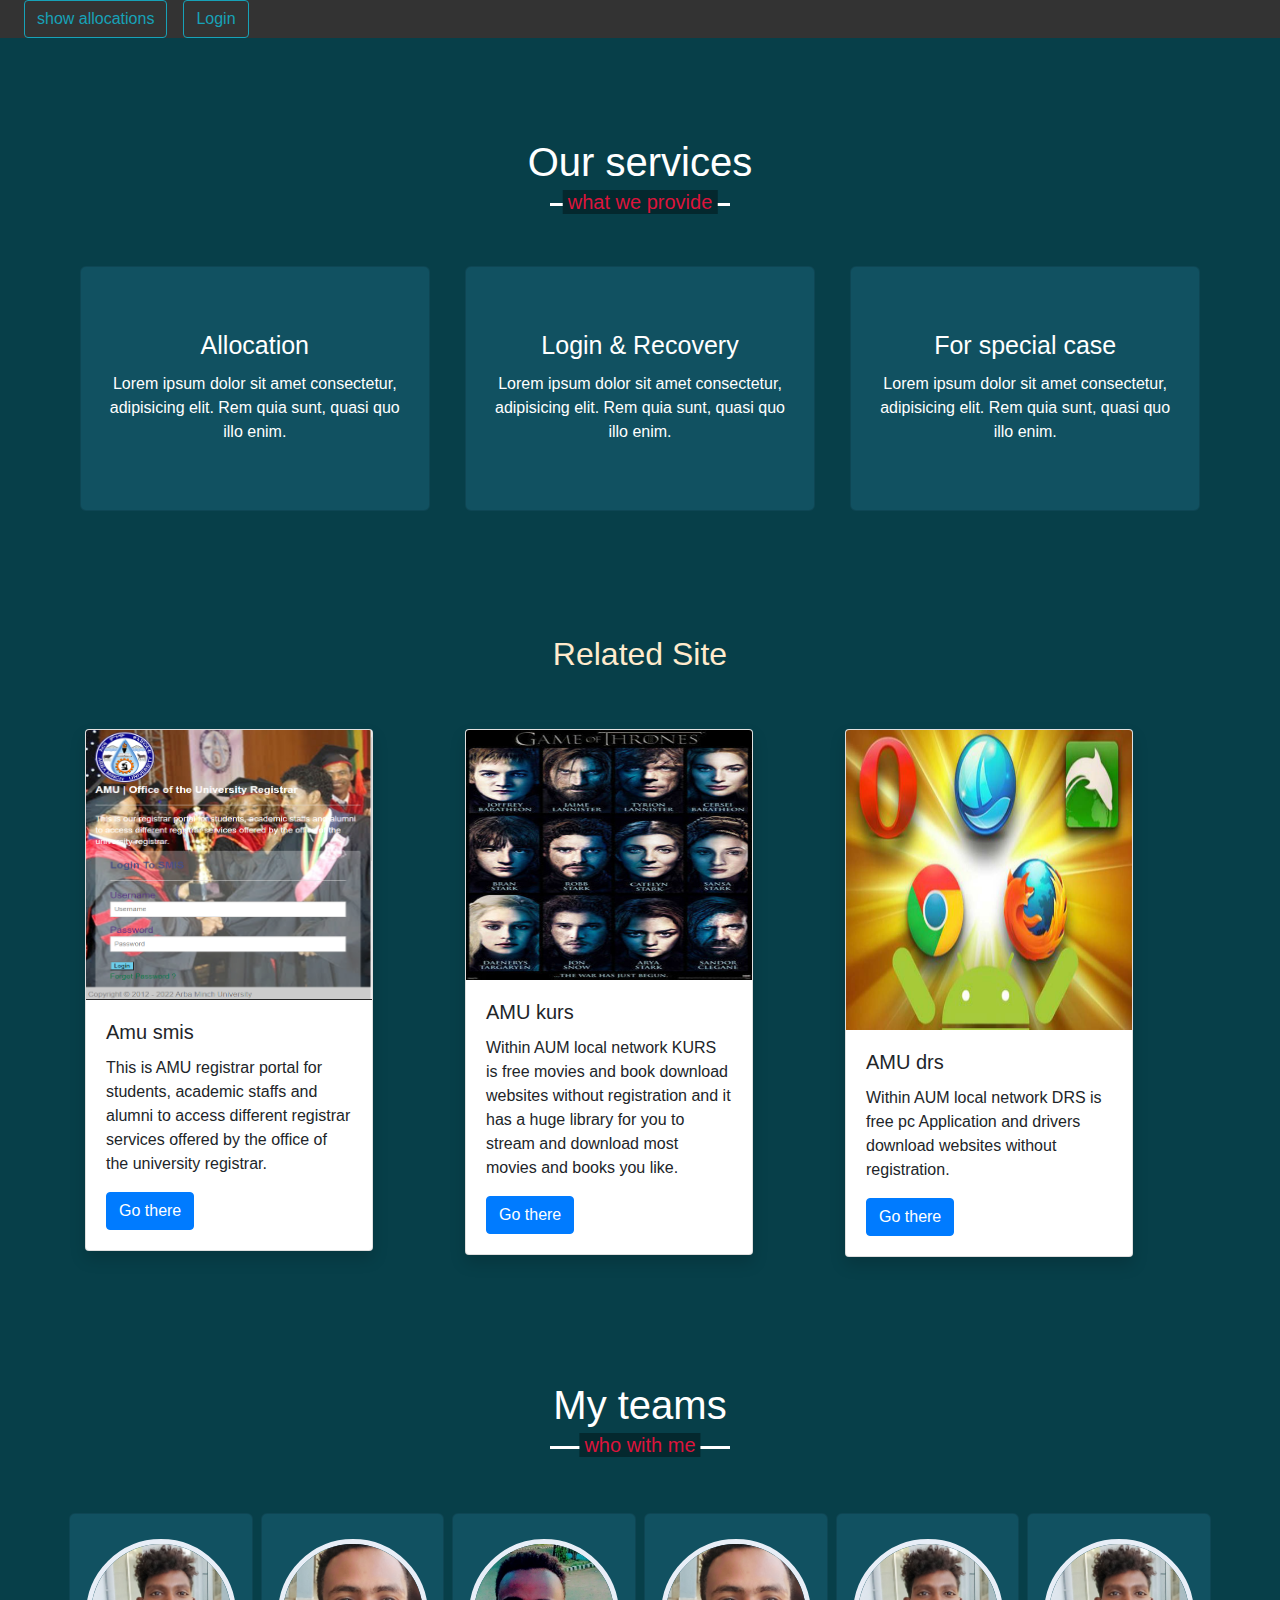
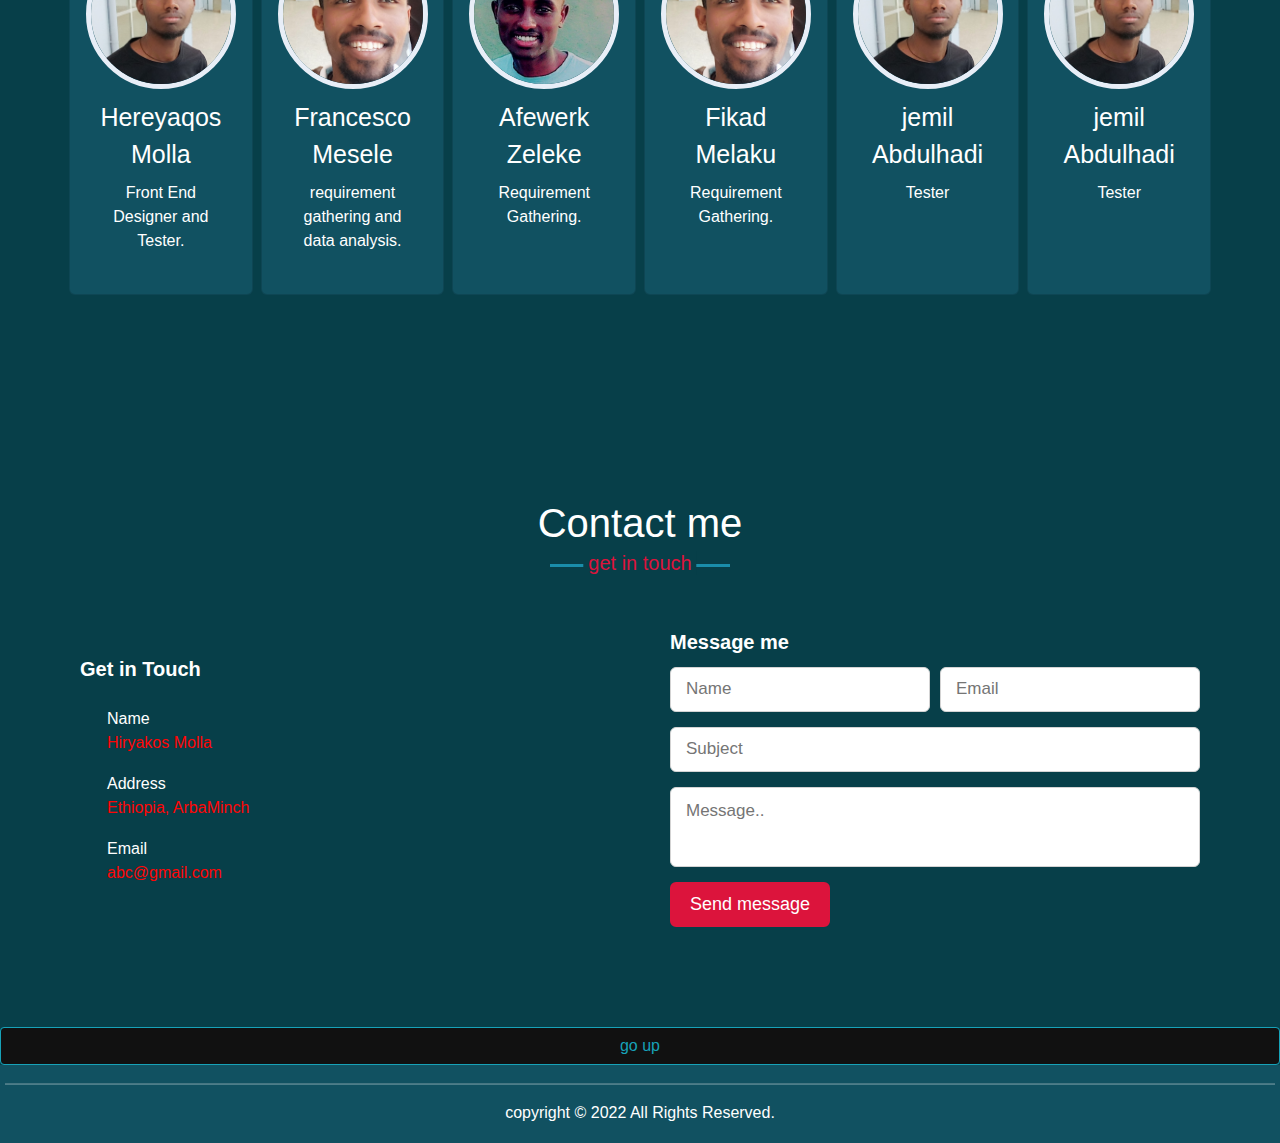
<file: webProject/index.html>
<!DOCTYPE html>
<html lang="en">
<head>
    <meta charset="UTF-8">
    <meta name="viewport" content="width=device-width, initial-scale=1.0">
    <meta http-equiv="X-UA-Compatible" content="ie=edge">
    <title>Home</title>
    <link rel="stylesheet" href="css/css/bootstrap.min.css">
    <link rel="stylesheet" href="css/css/master.css">
    <link rel="stylesheet" href="https://stackpath.bootstrapcdn.com/bootstrap/4.4.1/css/bootstrap.min.css" integrity="sha384-Vkoo8x4CGsO3+Hhxv8T/Q5PaXtkKtu6ug5TOeNV6gBiFeWPGFN9MuhOf23Q9Ifjh" crossorigin="anonymous">
<style>
body {margin:0;}

ul {
  list-style-type: none;
  margin: 0;
  padding: 0;
  overflow: scroll;
  background-color: #333;
  top: 0;
  width: 100%;
}

li {
  float: left;
}

li a {
  display: block;
  color: white;
  text-align: center;
  padding: 14px 16px;
  text-decoration: none;
}

li a:hover:not(.active) {
  background-color: #111;
}

.active {
  background-color: #4CAF50;
}
</style>

</head>
<body>

<ul>
  <li><a href="ui_showallocation.php" class="ms-4 btn btn-outline-info">show allocations</a></li>
  <li><a href="ui_login.php" class="ms-3 btn btn-outline-info">Login</a></li>

</ul>


</body>

<!-- Mirrored from www.w3schools.com/css/tryit.asp?filename=trycss_navbar_horizontal_black_fixed by HTTrack Website Copier/3.x [XR&CO'2014], Mon, 08 Mar 2021 17:10:17 GMT -->
</html>

  <body style="background-color: rgb(7, 63, 73);">        
<!-- services section start -->
<section class="services" id="services">
  <div class="max-width">
      <h2 class="title">Our services</h2>
      <div class="serv-content">
          <div class="card">
              <div class="box">
                  <i class="fas fa-paint-brush"></i>
                  <div class="text">Allocation</div>
                  <p>Lorem ipsum dolor sit amet consectetur, adipisicing elit. Rem quia sunt, quasi quo illo enim.</p>
              </div>
          </div>
          <div class="card">
              <div class="box">
                  <i class="fas fa-chart-line"></i>
                  <div class="text">Login & Recovery</div>
                  <p>Lorem ipsum dolor sit amet consectetur, adipisicing elit. Rem quia sunt, quasi quo illo enim.</p>
              </div>
          </div>
          <div class="card">
              <div class="box">
                  <i class="fas fa-code"></i>
                  <div class="text">For special case</div>
                  <p>Lorem ipsum dolor sit amet consectetur, adipisicing elit. Rem quia sunt, quasi quo illo enim.</p>
              </div>
          </div>
         </div>
      </div>
  </div>
</section>

              

<br>
<!-- card section -->
<div> <h2 style="color: blanchedalmond; text-align: center;">Related Site</h2></div>
<br><br>
                 <div class="container">
                   <div class="row justify-content-center">
                   <div class="col-md-4">
                    <div class="card shadow" style="width: 18rem;">
                      <div class="inner">
                        <img src="images/Smis.png" class="card-img-top" alt="..."style="height: 270px;">
                      </div>
                      <div class="card-body">
                        <h5 class="card-title">Amu smis</h5>
                        <p class="card-text">This is AMU registrar portal for students, academic staffs and alumni to access different registrar services offered by the office of the university registrar.</p>
                        <a href="https://smis.amu.edu.et/users/login" class="btn btn-primary">Go there</a>
                      </div>
                    </div>
                   </div>
                   <div class="col-md-4">
                    <div class="card shadow" style="width: 18rem;">
                      <div class="inner">
                        <img src="images/kurs1.jpg" class="card-img-top" alt="..."style="height: 250px;">
                      </div>
                      <div class="card-body">
                        <h5 class="card-title">AMU kurs</h5>
                        <p class="card-text">Within AUM local network KURS is free movies and book download websites without registration and it has a huge library for you to stream and download most movies and books you like.
 
                        </p>
                        <a href="http://kurs.amu.edu.et/" class="btn btn-primary">Go there</a>
                      </div>
                    </div>
                   </div>
                   <div class="col-md-4">
                    <div class="card shadow" style="width: 18rem;">
                      <div class="inner">
                        <img src="images/drs1.jpg" class="card-img-top" alt="..." style="height: 300px;">
                      </div>
                      <div class="card-body">
                        <h5 class="card-title">AMU drs</h5>
                        <p class="card-text">Within AUM local network DRS is free pc Application and drivers download websites without registration.</p>
                        <a href="http://drs.amu.edu.et" class="btn btn-primary">Go there</a>
                      </div>
                    </div>
                   </div>
                   </div>
                 </div>
                 <br>
  <!-- teams section start -->
  <section class="teams" id="teams">
    <div class="max-width">
        <h2 class="title">My teams</h2>
        <div class="carousel owl-carousel row">
            <div class="card col m-1">
                <div class="box">
                    <img src="images/pro1.jpg" alt="">
                    <div class="text">Hereyaqos Molla</div>
                    <p>Front End Designer and Tester.</p>
                </div>
            </div>
            <div class="card col m-1">
                <div class="box">
                    <img src="images/pro2.jpg" alt="">
                    <div class="text">Francesco Mesele</div>
                    <p>requirement gathering and data analysis.</p>
                </div>
            </div>
            <div class="card col m-1">
                <div class="box">
                    <img src="images/pro3.jpg" alt="">
                    <div class="text">Afewerk Zeleke</div>
                    <p>Requirement Gathering.</p>
                </div>
            </div>
            <div class="card col m-1">
                <div class="box">
                    <img src="images/pro2.jpg" alt="">
                    <div class="text">Fikad Melaku</div>
                    <p>Requirement Gathering.</p>
                </div>
            </div>
            <div class="card col m-1">
                <div class="box">
                    <img src="images/pro1.jpg" alt="">
                    <div class="text">jemil Abdulhadi</div>
                    <p>Tester</p>
                </div>
            </div>
            <div class="card col m-1">
                <div class="box">
                    <img src="images/pro1.jpg" alt="">
                    <div class="text">jemil Abdulhadi</div>
                    <p>Tester</p>
                </div>
            </div>
        </div>
    </div>
</section>

    <!-- contact section start -->
    <section class="contact" id="contact">
      <div class="max-width">
          <h2 class="title">Contact me</h2>
          <div class="contact-content">
              <div class="column left">
                  <div class="text">Get in Touch</div>
                  <div class="icons">
                      <div class="row">
                          <i class="fas fa-user"></i>
                          <div class="info">
                              <div class="head">Name</div>
                              <div class="sub-title">Hiryakos Molla</div>
                          </div>
                      </div>
                      <div class="row">
                          <i class="fas fa-map-marker-alt"></i>
                          <div class="info">
                              <div class="head">Address</div>
                              <div class="sub-title">Ethiopia, ArbaMinch</div>
                          </div>
                      </div>
                      <div class="row">
                          <i class="fas fa-envelope"></i>
                          <div class="info">
                              <div class="head">Email</div>
                              <div class="sub-title">abc@gmail.com</div>
                          </div>
                      </div>
                  </div>
              </div>
              <div class="column right">
                  <div class="text">Message me</div>
                  <form action="#">
                      <div class="fields">
                          <div class="field name">
                              <input type="text" placeholder="Name" required>
                          </div>
                          <div class="field email">
                              <input type="email" placeholder="Email" required>
                          </div>
                      </div>
                      <div class="field">
                          <input type="text" placeholder="Subject" required>
                      </div>
                      <div class="field textarea">
                          <textarea cols="30" rows="10" placeholder="Message.." required></textarea>
                      </div>
                      <div class="button-area">
                          <button type="submit" href="henokmto444@gmail.com">Send message</button>
                      </div>
                  </form>
              </div>
          </div>
      </div>

  </section>
  <a href="#" class="text-center form-control btn btn-outline-info" style="background-color: #111;">go up</a>

                      <footer>
                       <hr>
                       <p>copyright &copy 2022 All Rights Reserved.</p>
                      </footer>
    <script src="js/bootstrap.bundle.min.js"></script>
    <script src="js/app.js"></script>
</body>
</html>
</file>
<file: webProject/css/css/master.css>
.bg{
    color: rgb(3, 7, 4);
}
body{
    background-color: rgb(7, 63, 73);
    background-size:cover;
    background-attachment: fixed;
    background-repeat: repeat-y;
    
}
/* header section */
.nav-link{
    justify-content: flex-end;
}
.navbar{
    background-color: rgb(3, 27, 31);
}
.navbar-brand{
    font-size: 45px;
    font-family: Verdana, Geneva, Tahoma, sans-serif;
    color:white;
}
.nav-link{
    font-size: 25px
}
.row{
    width: 100;
    height: 105;
}
.inner{
    overflow: hidden;

}
.inner img{
    transition: all 1.5s ease ;
}
.inner:hover img{
    transform: scale(1.5);

}
/* services section styling */
.services, .teams{
    color:#fff;
    background: rgb(7, 63, 73);
}
.services .title::before,
.teams .title::before{
    background: #fff;
}
.services .title::after,
.teams .title::after{
    background: rgb(4, 40, 46);
    content: "what we provide ";
}
.services .serv-content .card{
    width: calc(33% - 20px);
    background: rgb(17, 81, 97);
    text-align: center;
    border-radius: 6px;
    padding: 50px 25px;
    cursor: pointer;
    transition: all 0.3s ease;
}
.services .serv-content .card:hover{
    background: rgb(5, 40, 46);
}
.services .serv-content .card .box{
    transition: all 0.3s ease;
}
.services .serv-content .card:hover .box{
    transform: scale(1.05);
}
.services .serv-content .card i{
    font-size: 50px;
    color: crimson;
    transition: color 0.3s ease;
}
.services .serv-content .card:hover i{
    color: rgb(17, 16, 16);
}
.services .serv-content .card .text{
    font-size: 25px;
    font-weight: 500;
    margin: 10px 0 7px 0;
}

/* teams section styling */
.teams .title.title::after{
    content: "who with me";
}
.teams .carousel .card{
    background: rgb(17, 81, 97);
    border-radius: 6px;
    padding: 25px 35px;
    text-align: center;
    overflow: hidden;
    transition: all 0.3s ease;
}
.teams .carousel .card:hover{
    background: rgb(5, 40, 46);
}
.teams .carousel .card .box{
    display: flex;
    flex-direction: column;
    align-items: center;
    justify-content: center;
    transition: all 0.3s ease;
}
.teams .carousel .card:hover .box{
    transform: scale(1.05);
}
.teams .carousel .card .text{
    font-size: 25px;
    font-weight: 500;
    margin: 10px 0 7px 0;
}
.teams .carousel .card img{
    height: 150px;
    width: 150px;
    object-fit: cover;
    border-radius: 50%;
    border: 5px solid rgb(232, 238, 247);
    transition: all 0.3s ease;
}
.teams .carousel .card:hover img{
    border-color: rgb(255, 255, 255);
}
.owl-dots{
    text-align: center;
    margin-top: 20px;
}
.owl-dot{
    height: 13px;
    width: 13px;
    margin: 0 5px;
    outline: none!important;
    border-radius: 50%;
    
    transition: all 0.3s ease;
}
.owl-dot.active{
    width: 35px;
    border-radius: 14px;
}
/* all similar content styling codes */
section{
    padding: 100px 0;
    background-image: i;
}
.max-width{
    max-width: 1300px;
    padding: 0 80px;
    margin: auto;
}
.services, .teams, .contact, footer{
    font-family: 'Poppins', sans-serif;
}
.services .serv-content,
.contact .contact-content{
    display: flex;
    flex-wrap: wrap;
    align-items: center;
    justify-content: space-between;
}
section .title{
    position: relative;
    text-align: center;
    font-size: 40px;
    font-weight: 500;
    margin-bottom: 60px;
    padding-bottom: 20px;
    font-family: 'Ubuntu', sans-serif;
}
section .title::before{
    content: "";
    position: absolute;
    bottom: 0px;
    left: 50%;
    width: 180px;
    height: 3px;
    background:  rgb(26, 141, 170);
    transform: translateX(-50%);
}
section .title::after{
    position: absolute;
    bottom: -8px;
    left: 50%;
    font-size: 20px;
    color: crimson;
    padding: 0 5px;
    background: rgb(196, 21, 21);
    transform: translateX(-50%);
}
/* contact section styling */
.contact{
    background-color: rgb(7, 63, 73);
}
.title{
    color: rgb(255, 255, 255);
}
.text{
    color: white;
}
.head{
    color: white;
}
.para{
    color: white;
}
.contact .title::after{
    content: "get in touch";
    background-color:rgb(7, 63, 73);;
}
.contact .contact-content .column{
    width: calc(50% - 30px);
}
.contact .contact-content .text{
    font-size: 20px;
    font-weight: 600;
    margin-bottom: 10px;
}
.contact .contact-content .left p{
    text-align: justify;
}
.contact .contact-content .left .icons{
    margin: 10px 0;
}
.contact .contact-content .row{
    display: flex;
    height: 65px;
    align-items: center;
}
.contact .contact-content .row .info{
    margin-left: 30px;
}
.contact .contact-content .row i{
    font-size: 25px;
    color: crimson;
}
.contact .contact-content .info .head{
    font-weight: 500;
}
.contact .contact-content .info .sub-title{
    color: rgb(255, 5, 5);
}
.contact .right form .fields{
    display: flex;
}
.contact .right form .field,
.contact .right form .fields .field{
    height: 45px;
    width: 100%;
    margin-bottom: 15px;
}
.contact .right form .textarea{
    height: 80px;
    width: 100%;
}
.contact .right form .name{
    margin-right: 10px;
}
.contact .right form .field input,
.contact .right form .textarea textarea{
    height: 100%;
    width: 100%;
    border: 1px solid lightgrey;
    border-radius: 6px;
    outline: none;
    padding: 0 15px;
    font-size: 17px;
    font-family: 'Poppins', sans-serif;
    transition: all 0.3s ease;
}
.contact .right form .field input:focus,
.contact .right form .textarea textarea:focus{
    border-color: #b3b3b3;
}
.contact .right form .textarea textarea{
  padding-top: 10px;
  resize: none;
}
.contact .right form .button-area{
  display: flex;
  align-items: center;
}
.right form .button-area button{
  color: white;
  display: block;
  width: 160px!important;
  height: 45px;
  outline: none;
  font-size: 18px;
  font-weight: 500;
  border-radius: 6px;
  cursor: pointer;
  flex-wrap: nowrap;
  background: crimson;
  border: 2px solid crimson;
  transition: all 0.3s ease;
}
.right form .button-area button:hover{
  color: rgb(255, 0, 51);
  background: none;
}
/* footer section styling */
footer{
    background: rgb(17, 81, 97);
    padding: 2px 5px;
    color: #fff;
    text-align: center;
}
</file>
